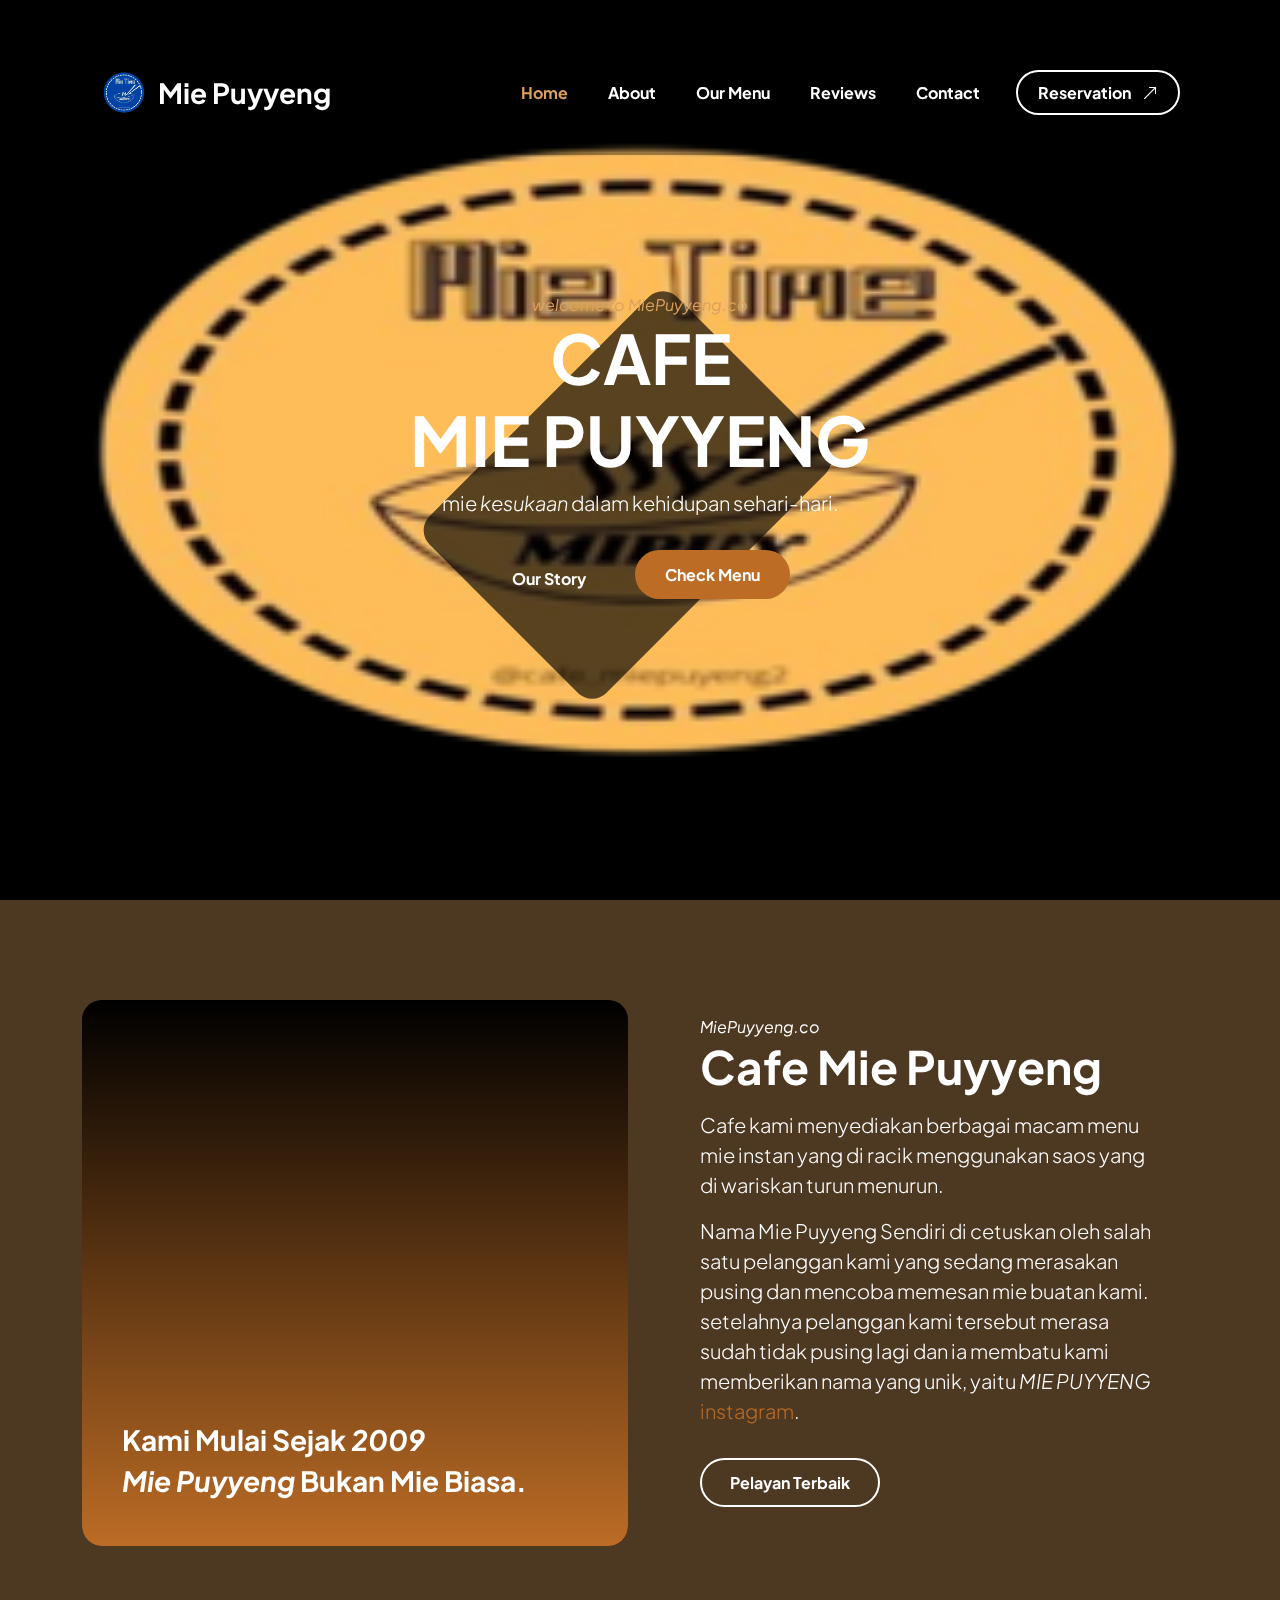
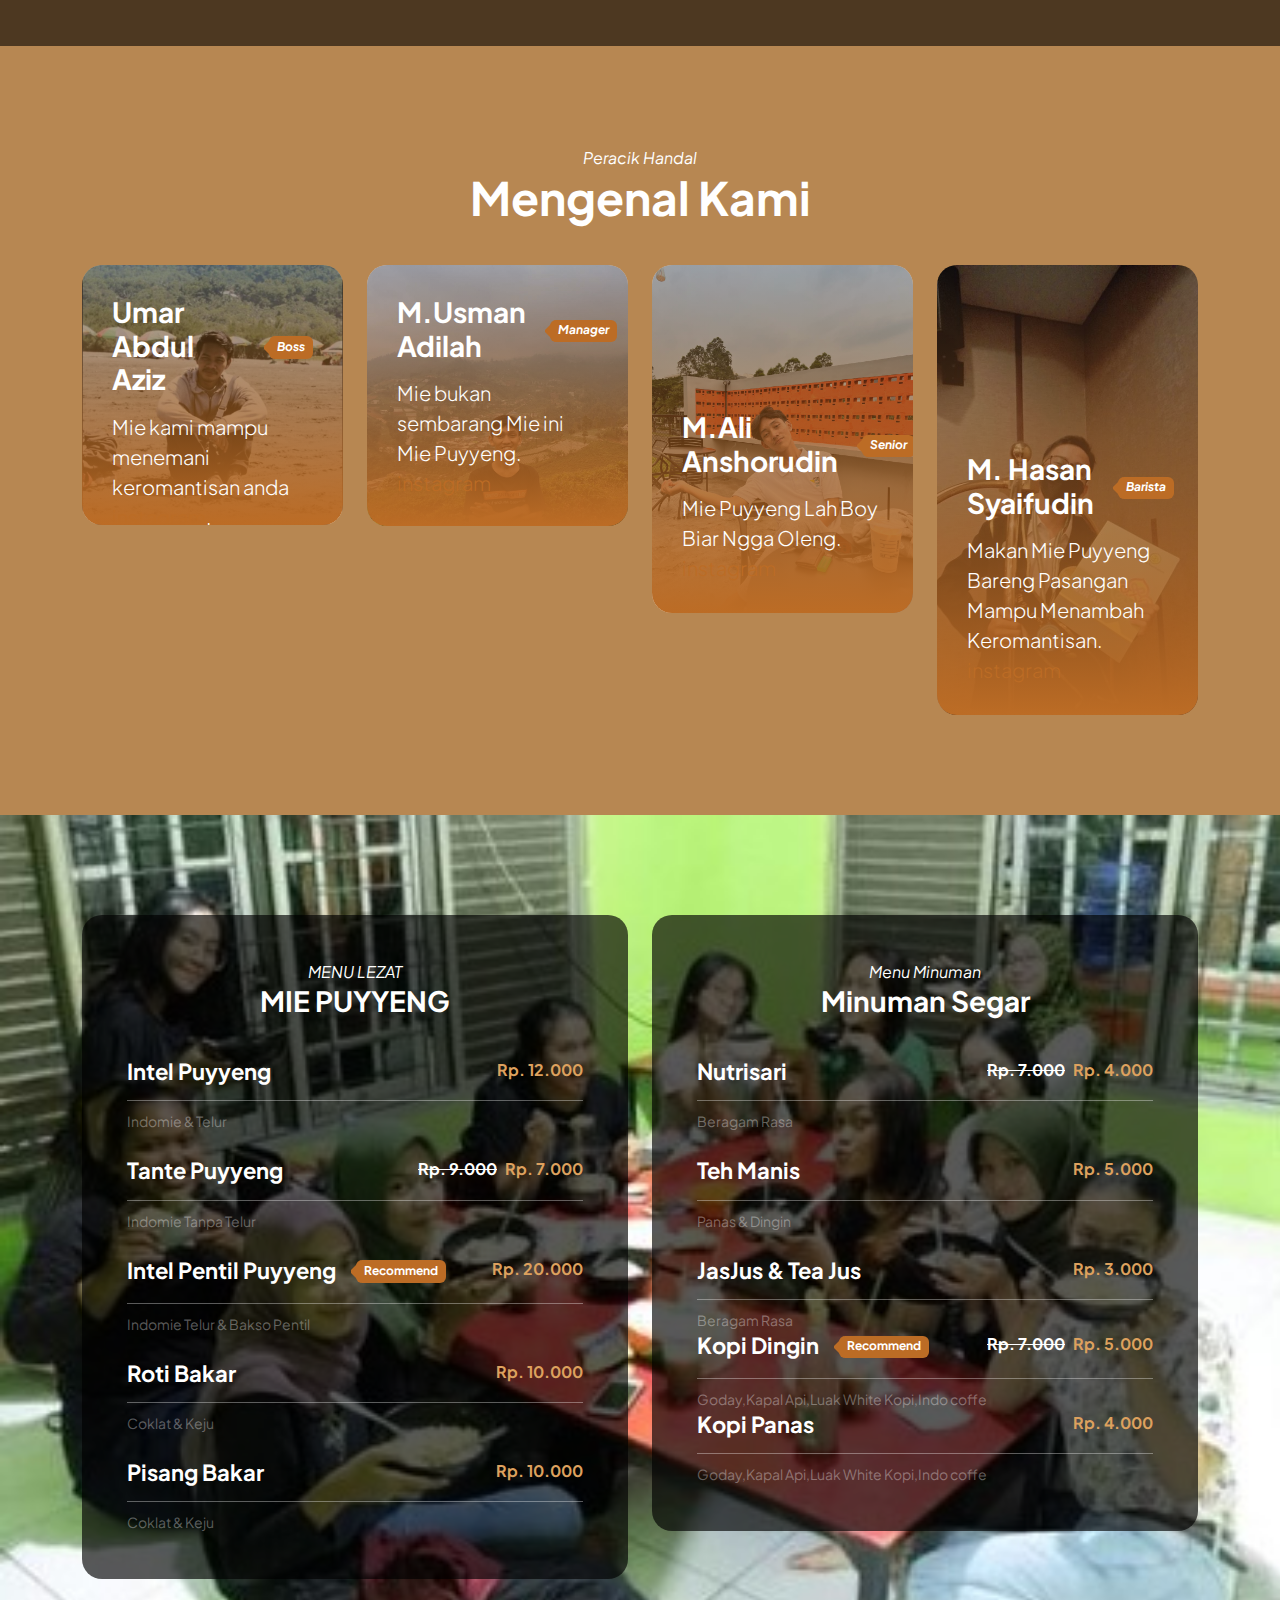
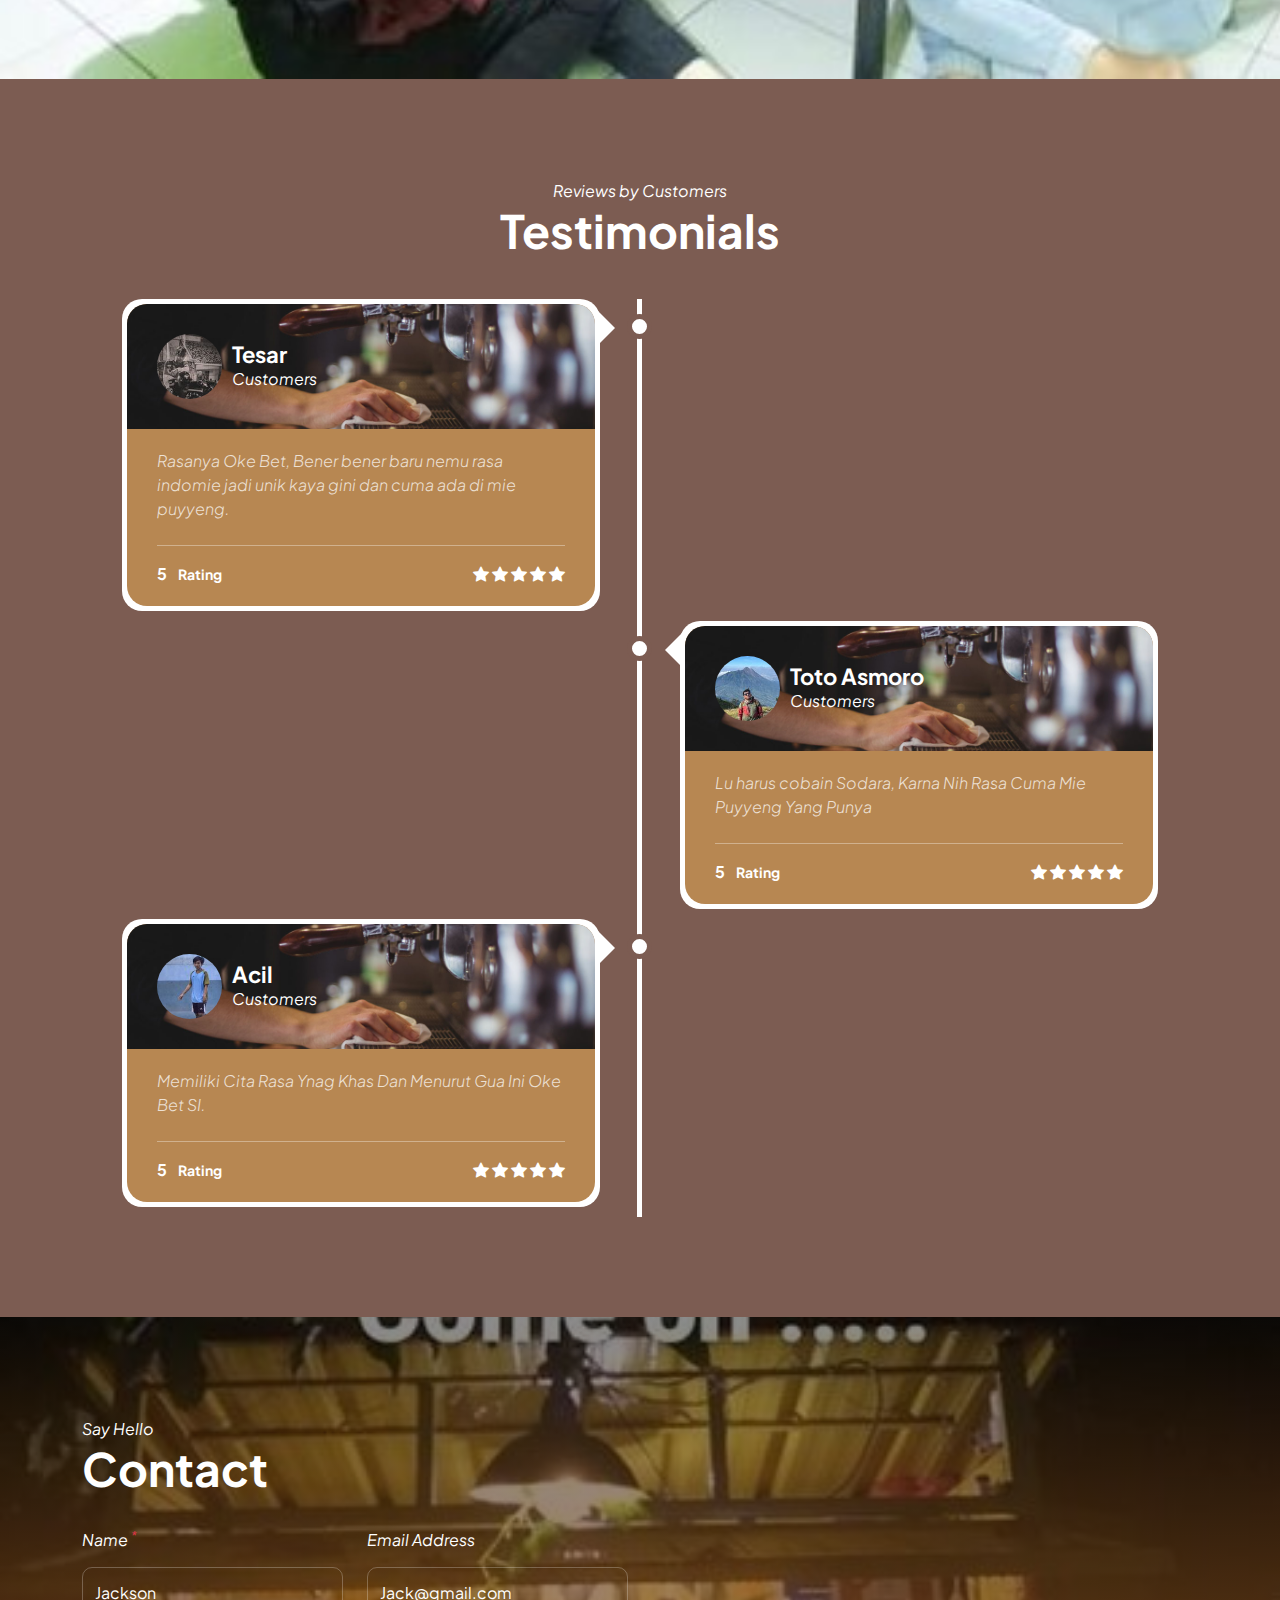
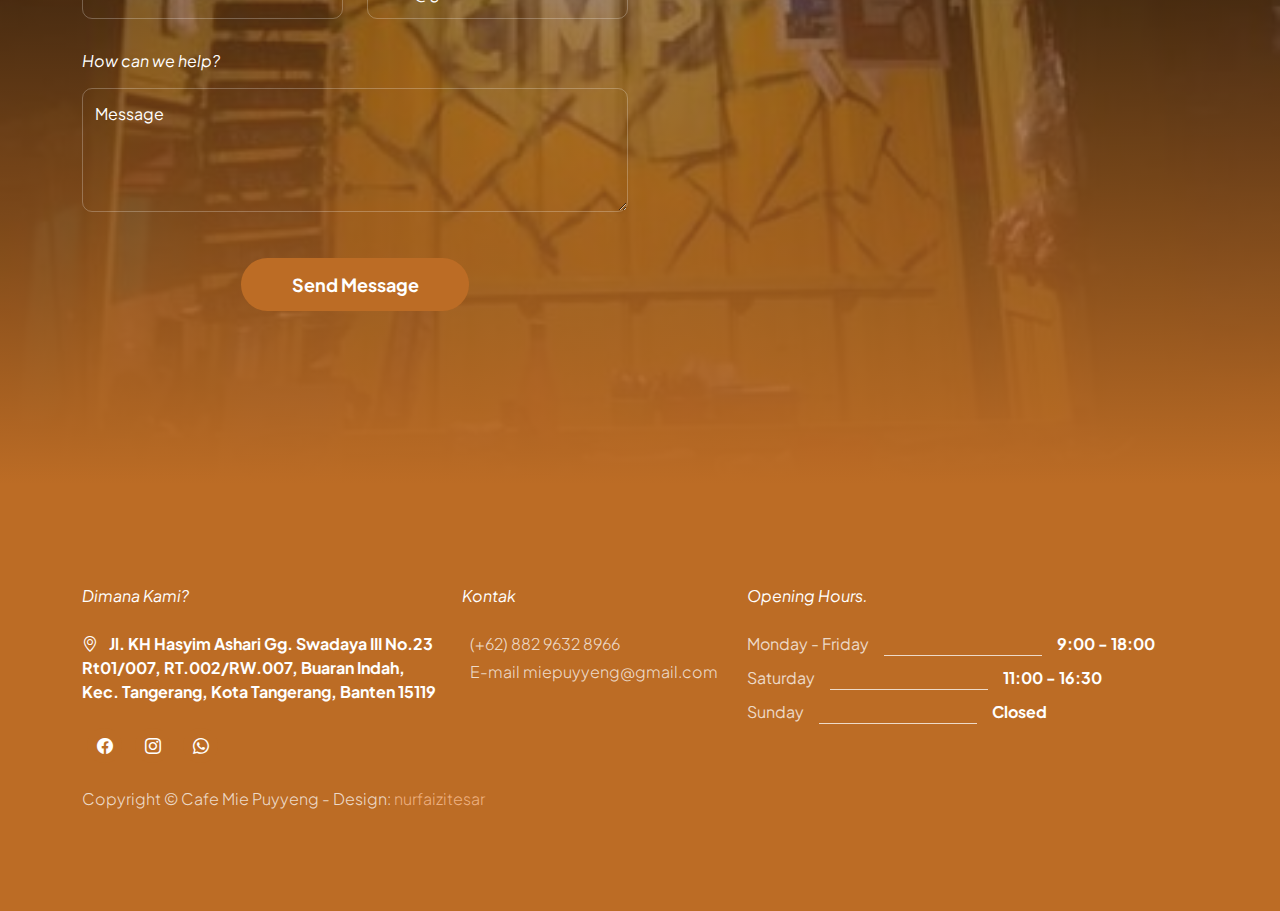
<file: index.html>
<!doctype html>
<html lang="en">
    <head>
        <meta charset="utf-8">
        <meta name="viewport" content="width=device-width, initial-scale=1">

        <meta name="description" content="">
        <meta name="author" content="">

        <title>Cafe Mie Puyyeng</title>

        <!-- CSS FILES -->                
        <link rel="preconnect" href="https://fonts.googleapis.com">
        
        <link rel="preconnect" href="https://fonts.gstatic.com" crossorigin>

        <link href="https://fonts.googleapis.com/css2?family=Plus+Jakarta+Sans:ital,wght@0,200;0,400;0,600;0,700;1,200;1,700&display=swap" rel="stylesheet">
            
        <link href="css/bootstrap.min.css" rel="stylesheet">

        <link href="css/bootstrap-icons.css" rel="stylesheet">

        <link href="css/vegas.min.css" rel="stylesheet">

        <link href="css/tooplate-barista.css" rel="stylesheet">
        
<!--

Tooplate 2137 Barista Cafe

https://www.tooplate.com/view/2137-barista-cafe

Bootstrap 5 HTML CSS Template

-->
    </head>
    
    <body>
                
            <main>
                <nav class="navbar navbar-expand-lg">                
                    <div class="container">
                        <a class="navbar-brand d-flex align-items-center" href="index.html">
                            <img src="images/team/logo.png" class="navbar-brand-image img-fluid" alt="Cafe Mie Puyyeng">
                            Mie Puyyeng
                        </a>
        
                        <button class="navbar-toggler" type="button" data-bs-toggle="collapse" data-bs-target="#navbarNav" aria-controls="navbarNav" aria-expanded="false" aria-label="Toggle navigation">
                            <span class="navbar-toggler-icon"></span>
                        </button>
        
                        <div class="collapse navbar-collapse" id="navbarNav">
                            <ul class="navbar-nav ms-lg-auto">
                                <li class="nav-item">
                                    <a class="nav-link click-scroll" href="#section_1">Home</a>
                                </li>
        
                                <li class="nav-item">
                                    <a class="nav-link click-scroll" href="#section_2">About</a>
                                </li>

                                <li class="nav-item">
                                    <a class="nav-link click-scroll" href="#section_3">Our Menu</a>
                                </li>

                                <li class="nav-item">
                                    <a class="nav-link click-scroll" href="#section_4">Reviews</a>
                                </li>

                                <li class="nav-item">
                                    <a class="nav-link click-scroll" href="#section_5">Contact</a>
                                </li>
                            </ul>

                            <div class="ms-lg-3">
                                <a class="btn custom-btn custom-border-btn" href="reservation.html">
                                    Reservation
                                    <i class="bi-arrow-up-right ms-2"></i>
                                </a>
                            </div>
                        </div>
                    </div>
                </nav>


                <section class="hero-section d-flex justify-content-center align-items-center" id="section_1">

                    <div class="container">
                        <div class="row align-items-center">

                            <div class="col-lg-6 col-12 mx-auto">
                                <em class="small-text">welcome to MiePuyyeng.co</em>
                                
                                <h1>CAFE <br/>MIE PUYYENG</h1>

                                <p class="text-white mb-4 pb-lg-2">
                                    mie <em>kesukaan</em> dalam kehidupan sehari-hari.
                                </p>

                                <a class="btn custom-btn custom-border-btn smoothscroll me-3" href="#section_2">
                                    Our Story
                                </a>

                                <a class="btn custom-btn smoothscroll me-2 mb-2" href="#section_3"><strong>Check Menu</strong></a>
                            </div>

                        </div>
                    </div>

                    <div class="hero-slides"></div>
                </section>


                <section class="about-section section-padding" id="section_2">
                    <div class="section-overlay"></div>
                    <div class="container">
                        <div class="row align-items-center">

                            <div class="col-lg-6 col-12">
                                <div class="ratio ratio-1x1">
                                    <video autoplay="" loop="" muted="" class="custom-video" poster="">
                                        <source src="videos/mie puyyeng.mp4" type="video/mp4">

                                        Your browser does not support the video tag.
                                    </video>

                                    <div class="about-video-info d-flex flex-column">
                                        <h4 class="mt-auto">Kami Mulai Sejak <em>2009</em></h4>

                                        <h4><em>Mie Puyyeng</em> Bukan Mie Biasa.</h4>
                                    </div>
                                </div>
                            </div>

                            <div class="col-lg-5 col-12 mt-4 mt-lg-0 mx-auto">
                                <em class="text-white">MiePuyyeng.co</em>

                                <h2 class="text-white mb-3">Cafe Mie Puyyeng</h2>

                                <p class="text-white">Cafe kami menyediakan berbagai macam menu mie instan yang di racik menggunakan saos yang di wariskan turun menurun.</p>

                                <p class="text-white">Nama Mie Puyyeng Sendiri di cetuskan oleh salah satu pelanggan kami yang sedang merasakan pusing dan mencoba memesan mie buatan kami. setelahnya pelanggan kami tersebut merasa sudah tidak pusing lagi dan ia membatu kami memberikan nama yang unik, yaitu <em>MIE PUYYENG</em><a rel="nofollow" href="https://www.instagram.com/cafe_miepuyeng2/" target="_blank">instagram</a>.</p>

                                <a href="#barista-team" class="smoothscroll btn custom-btn custom-border-btn mt-3 mb-4">Pelayan Terbaik</a>
                            </div>

                        </div>
                    </div>
                </section>


                <section class="barista-section section-padding section-bg" id="barista-team">
                    <div class="container">
                        <div class="row justify-content-center">

                            <div class="col-lg-12 col-12 text-center mb-4 pb-lg-2">
                                <em class="text-white">Peracik Handal</em>

                                <h2 class="text-white">Mengenal Kami</h2>
                            </div>

                            <div class="col-lg-3 col-md-6 col-12 mb-4">
                                <div class="team-block-wrap">
                                    <div class="team-block-info d-flex flex-column">
                                        <div class="d-flex mt-auto mb-3">
                                            <h4 class="text-white mb-0">Umar Abdul Aziz</h4>

                                            <p class="badge ms-4"><em>Boss</em></p>
                                        </div>

                                        <p class="text-white mb-0">Mie kami mampu menemani keromantisan anda<a rel="nofollow" href="https://www.instagram.com/umar_abziz/" target="_blank">instagram</a>.</p>
                                    </div>

                                    <div class="team-block-image-wrap">
                                        <img src="images/team/umar.png" class="team-block-image img-fluid" alt="">
                                    </div>
                                </div>
                            </div>

                            <div class="col-lg-3 col-md-6 col-12 mb-4">
                                <div class="team-block-wrap">
                                    <div class="team-block-info d-flex flex-column">
                                        <div class="d-flex mt-auto mb-3">
                                            <h4 class="text-white mb-0">M.Usman Adilah</h4>

                                            <p class="badge ms-4"><em>Manager</em></p>
                                        </div>

                                        <p class="text-white mb-0">Mie bukan sembarang Mie ini Mie Puyyeng.<a rel="nofollow" href="https://www.instagram.com/m.usmanadilah/" target="_blank">instagram</a></p>
                                    </div>

                                    <div class="team-block-image-wrap">
                                        <img src="images/team/usman.jpg" class="team-block-image img-fluid" alt="">
                                    </div>
                                </div>
                            </div>

                            <div class="col-lg-3 col-md-6 col-12 mb-4">
                                <div class="team-block-wrap">
                                    <div class="team-block-info d-flex flex-column">
                                        <div class="d-flex mt-auto mb-3">
                                            <h4 class="text-white mb-0">M.Ali Anshorudin</h4>

                                            <p class="badge ms-4"><em>Senior</em></p>
                                        </div>

                                        <p class="text-white mb-0">Mie Puyyeng Lah Boy Biar Ngga Oleng. <a rel="nofollow" href="https://www.instagram.com/_alians14/" target="_blank">instagram</a> </p>
                                    </div>

                                    <div class="team-block-image-wrap">
                                        <img src="images/team/ali.jpg" class="team-block-image img-fluid" alt="">
                                    </div>
                                </div>
                            </div>

                            <div class="col-lg-3 col-md-6 col-12">
                                <div class="team-block-wrap">
                                    <div class="team-block-info d-flex flex-column">
                                        <div class="d-flex mt-auto mb-3">
                                            <h4 class="text-white mb-0">M. Hasan Syaifudin</h4>

                                            <p class="badge ms-4"><em>Barista</em></p>
                                        </div>

                                        <p class="text-white mb-0">Makan Mie Puyyeng Bareng Pasangan Mampu Menambah Keromantisan. <a rel="nofollow" href="https://www.instagram.com/mhasansyaifudin/" target="_blank">instagram</a> </p>
                                    </div>

                                    <div class="team-block-image-wrap">
                                        <img src="images/team/hasan.jpeg" class="team-block-image img-fluid" alt="">
                                    </div>
                                </div>
                            </div>

                        </div>
                    </div>
                </section>


                <section class="menu-section section-padding" id="section_3">
                    <div class="container">
                        <div class="row">

                            <div class="col-lg-6 col-12 mb-4 mb-lg-0">
                                <div class="menu-block-wrap">
                                    <div class="text-center mb-4 pb-lg-2">
                                        <em class="text-white">MENU LEZAT</em>
                                        <h4 class="text-white">MIE PUYYENG</h4>
                                    </div>

                                    <div class="menu-block">
                                        <div class="d-flex">
                                            <h6>Intel Puyyeng</h6>
                                        
                                            <span class="underline"></span>

                                            <strong class="ms-auto">Rp. 12.000</strong>
                                        </div>

                                        <div class="border-top mt-2 pt-2">
                                            <small>Indomie & Telur</small>
                                        </div>
                                    </div>

                                    <div class="menu-block my-4">
                                        <div class="d-flex">
                                            <h6>
                                                Tante Puyyeng
                                            </h6>
                                        
                                            <span class="underline"></span>

                                            <strong class="text-white ms-auto"><del>Rp. 9.000</del></strong>

                                            <strong class="ms-2">Rp. 7.000</strong>
                                        </div>

                                        <div class="border-top mt-2 pt-2">
                                            <small>Indomie Tanpa Telur</small>
                                        </div>
                                    </div>

                                    <div class="menu-block">
                                        <div class="d-flex">
                                            <h6>Intel Pentil Puyyeng
                                                <span class="badge ms-3">Recommend</span>
                                            </h6>
                                        
                                            <span class="underline"></span>

                                            <strong class="ms-auto">Rp. 20.000</strong>
                                        </div>

                                        <div class="border-top mt-2 pt-2">
                                            <small>Indomie Telur & Bakso Pentil</small>
                                        </div>
                                    </div>

                                    <div class="menu-block my-4">
                                        <div class="d-flex">
                                            <h6>Roti Bakar</h6>
                                        
                                            <span class="underline"></span>

                                            <strong class="ms-auto">Rp. 10.000</strong>
                                        </div>

                                        <div class="border-top mt-2 pt-2">
                                            <small>Coklat & Keju</small>
                                        </div>
                                    </div>

                                    <div class="menu-block">
                                        <div class="d-flex">
                                            <h6>Pisang Bakar</h6>
                                        
                                            <span class="underline"></span>

                                            <strong class="ms-auto">Rp. 10.000</strong>
                                        </div>

                                        <div class="border-top mt-2 pt-2">
                                            <small>Coklat & Keju</small>
                                        </div>
                                    </div>
                                </div>
                            </div>

                            <div class="col-lg-6 col-12">
                                <div class="menu-block-wrap">
                                    <div class="text-center mb-4 pb-lg-2">
                                        <em class="text-white">Menu Minuman</em>
                                        <h4 class="text-white">Minuman Segar</h4>
                                    </div>

                                    <div class="menu-block">
                                        <div class="d-flex">
                                            <h6>Nutrisari</h6>
                                        
                                            <span class="underline"></span>

                                            <strong class="text-white ms-auto"><del>Rp. 7.000</del></strong>

                                            <strong class="ms-2">Rp. 4.000</strong>
                                        </div>

                                        <div class="border-top mt-2 pt-2">
                                            <small>Beragam Rasa</small>
                                        </div>
                                    </div>

                                    <div class="menu-block my-4">
                                        <div class="d-flex">
                                            <h6>
                                                Teh Manis
                                            </h6>
                                        
                                            <span class="underline"></span>

                                            <strong class="ms-auto">Rp. 5.000</strong>
                                        </div>

                                        <div class="border-top mt-2 pt-2">
                                            <small>Panas & Dingin</small>
                                        </div>
                                    </div>

                                    <div class="menu-block">
                                        <div class="d-flex">
                                            <h6>JasJus & Tea Jus</h6>
                                        
                                            <span class="underline"></span>

                                            <strong class="ms-auto">Rp. 3.000</strong>
                                        </div>

                                        <div class="border-top mt-2 pt-2">
                                            <small>Beragam Rasa</small>
                                        </div>
                                    </div>

                                    <div class="menu-block">
                                        <div class="d-flex">
                                            <h6>Kopi Dingin
                                                <span class="badge ms-3">Recommend</span>
                                            </h6>
                                        
                                            <span class="underline"></span>

                                            <strong class="text-white ms-auto"><del>Rp. 7.000</del></strong>

                                            <strong class="ms-2">Rp. 5.000</strong>
                                        </div>

                                        <div class="border-top mt-2 pt-2">
                                            <small>Goday,Kapal Api,Luak White Kopi,Indo coffe</small>
                                        </div>
                                    </div>

                                    
                                    
                                    
                                    <div class="menu-block">
                                        <div class="d-flex">
                                            <h6>
                                                Kopi Panas
                                            </h6>
                                        
                                            <span class="underline"></span>

                                            <strong class="ms-auto">Rp. 4.000</strong>
                                        </div>

                                        <div class="border-top mt-2 pt-2">
                                            <small>Goday,Kapal Api,Luak White Kopi,Indo coffe</small>
                                        </div>
                                    </div>
                                </div>
                            </div>

                        </div>
                    </div>
                </section>


                <section class="reviews-section section-padding section-bg" id="section_4">
                    <div class="container">
                        <div class="row justify-content-center">

                            <div class="col-lg-12 col-12 text-center mb-4 pb-lg-2">
                                <em class="text-white">Reviews by Customers</em>

                                <h2 class="text-white">Testimonials</h2>
                            </div>

                            <div class="timeline">
                                <div class="timeline-container timeline-container-left">
                                    <div class="timeline-content">
                                        <div class="reviews-block">
                                            <div class="reviews-block-image-wrap d-flex align-items-center">
                                                <img src="images/reviews/tesar.jpg" class="reviews-block-image img-fluid" alt="">

                                                <div class="">
                                                    <h6 class="text-white mb-0">Tesar</h6>
                                                    <em class="text-white"> Customers</em>
                                                </div>
                                            </div>

                                            <div class="reviews-block-info">
                                                <p>Rasanya Oke Bet, Bener bener baru nemu rasa indomie jadi unik kaya gini dan cuma ada di mie puyyeng.</p>

                                                <div class="d-flex border-top pt-3 mt-4">
                                                    <strong class="text-white">5 <small class="ms-2">Rating</small></strong>

                                                    <div class="reviews-group ms-auto">
                                                        <i class="bi-star-fill"></i>
                                                        <i class="bi-star-fill"></i>
                                                        <i class="bi-star-fill"></i>
                                                        <i class="bi-star-fill"></i>
                                                        <i class="bi-star-fill"></i>
                                                    </div>
                                                </div>
                                            </div>
                                        </div>
                                    </div>
                                </div>

                                <div class="timeline-container timeline-container-right">
                                    <div class="timeline-content">
                                        <div class="reviews-block">
                                            <div class="reviews-block-image-wrap d-flex align-items-center">
                                                <img src="images/reviews/songsong (1).jpeg" class="reviews-block-image img-fluid" alt="">

                                                <div class="">
                                                    <h6 class="text-white mb-0">Toto Asmoro</h6>
                                                    <em class="text-white"> Customers</em>
                                                </div>
                                            </div>

                                            <div class="reviews-block-info">
                                                <p>Lu harus cobain Sodara, Karna Nih Rasa Cuma Mie Puyyeng Yang Punya</p>

                                                <div class="d-flex border-top pt-3 mt-4">
                                                    <strong class="text-white">5 <small class="ms-2">Rating</small></strong>

                                                    <div class="reviews-group ms-auto">
                                                        <i class="bi-star-fill"></i>
                                                        <i class="bi-star-fill"></i>
                                                        <i class="bi-star-fill"></i>
                                                        <i class="bi-star-fill"></i>
                                                        <i class="bi-star-fill"></i>
                                                    </div>
                                                </div>
                                            </div>
                                        </div>
                                    </div>
                                </div>

                                <div class="timeline-container timeline-container-left">
                                    <div class="timeline-content">
                                        <div class="reviews-block">
                                            <div class="reviews-block-image-wrap d-flex align-items-center">
                                                <img src="images/reviews/acil.jpeg" class="reviews-block-image img-fluid" alt="">

                                                <div class="">
                                                    <h6 class="text-white mb-0">Acil</h6>
                                                    <em class="text-white"> Customers </em>
                                                </div>
                                            </div>

                                            <div class="reviews-block-info">
                                                <p>Memiliki Cita Rasa Ynag Khas Dan Menurut Gua Ini Oke Bet SI.</p>

                                                <div class="d-flex border-top pt-3 mt-4">
                                                    <strong class="text-white">5 <small class="ms-2">Rating</small></strong>

                                                    <div class="reviews-group ms-auto">
                                                        <i class="bi-star-fill"></i>
                                                        <i class="bi-star-fill"></i>
                                                        <i class="bi-star-fill"></i>
                                                        <i class="bi-star-fill"></i>
                                                        <i class="bi-star-fill"></i>
                                                    </div>
                                                </div>
                                            </div>
                                        </div>
                                    </div>
                                </div>
                            </div>

                        </div>
                    </div>
                </section>


                <section class="contact-section section-padding" id="section_5">
                    <div class="container">
                        <div class="row">   

                            <div class="col-lg-12 col-12">
                                <em class="text-white">Say Hello</em>
                                <h2 class="text-white mb-4 pb-lg-2">Contact</h2>
                            </div>

                            <div class="col-lg-6 col-12">
                                <form action="#" method="post" class="custom-form contact-form" role="form">

                                <div class="row">
                                    
                                    <div class="col-lg-6 col-12">
                                        <label for="name" class="form-label">Name <sup class="text-danger">*</sup></label>

                                        <input type="text" name="name" id="name" class="form-control" placeholder="Jackson" required="">
                                    </div>

                                    <div class="col-lg-6 col-12">
                                        <label for="email" class="form-label">Email Address</label>

                                        <input type="email" name="email" id="email" pattern="[^ @]*@[^ @]*" class="form-control" placeholder="Jack@gmail.com" required="">
                                    </div>

                                    <div class="col-12">
                                        <label for="message" class="form-label">How can we help?</label>

                                        <textarea name="message" rows="4" class="form-control" id="message" placeholder="Message" required=""></textarea>
                                        
                                    </div>
                                </div>

                                <div class="col-lg-5 col-12 mx-auto mt-3">
                                    <button type="submit" class="form-control">Send Message</button>
                                </div>
                            </form>
                            </div>

                            <div class="col-lg-6 col-12 mx-auto mt-5 mt-lg-0 ps-lg-5">
                                <iframe src="https://www.google.com/maps/embed?pb=!1m18!1m12!1m3!1d3966.605383199423!2d106.64540977504568!3d-6.183536160587462!2m3!1f0!2f0!3f0!3m2!1i1024!2i768!4f13.1!3m3!1m2!1s0x2e69f917800ba121%3A0xc76bc06bce934336!2sMie%20Puyeng%20(CMP)!5e0!3m2!1sid!2sid!4v1732515789457!5m2!1sid!2sid" width="600" height="450" style="border:0;" allowfullscreen="" loading="lazy" referrerpolicy="no-referrer-when-downgrade"></iframe>  
                            </div>

                        </div>
                    </div>
                </section>


                <footer class="site-footer">
                    <div class="container">
                        <div class="row">

                            <div class="col-lg-4 col-12 me-auto">
                                <em class="text-white d-block mb-4">Dimana Kami?</em>

                                <strong class="text-white">
                                    <i class="bi-geo-alt me-2"></i>
                                    Jl. KH Hasyim Ashari Gg. Swadaya III No.23 Rt01/007, RT.002/RW.007, Buaran Indah, Kec. Tangerang, Kota Tangerang, Banten 15119
                                </strong>

                                <ul class="social-icon mt-4">
                                    <li class="social-icon-item">
                                        <a href="#" class="social-icon-link bi-facebook">
                                        </a>
                                    </li>
        
                                    <li class="social-icon-item">
                                        <a href="https://www.instagram.com/cafe_miepuyeng2/" target="_new" class="social-icon-link bi-instagram">
                                        </a>
                                    </li>

                                    <li class="social-icon-item">
                                        <a href=" https://wa.me/message/LTVE6LVCBU55L1 " target="_blank" class="social-icon-link bi-whatsapp">
                                        </a>
                                    </li>
                                </ul>
                            </div>

                            <div class="col-lg-3 col-12 mt-4 mb-3 mt-lg-0 mb-lg-0">
                                <em class="text-white d-block mb-4">Kontak</em>

                                <p class="d-flex mb-1">
                                    <strong class="me-2"></strong>
                                    <a href="tel: 305-240-9671" class="site-footer-link">
                                        (+62) 
                                        882 9632 8966
                                    </a>
                                </p>

                                <p class="d-flex">
                                    <strong class="me-2"></strong>

                                    <a href="mailto:info@yourgmail.com" class="site-footer-link">
                                        E-mail miepuyyeng@gmail.com
                                    </a>
                                </p>
                            </div>


                            <div class="col-lg-5 col-12">
                                <em class="text-white d-block mb-4">Opening Hours.</em>

                                <ul class="opening-hours-list">
                                    <li class="d-flex">
                                        Monday - Friday
                                        <span class="underline"></span>

                                        <strong>9:00 - 18:00</strong>
                                    </li>

                                    <li class="d-flex">
                                        Saturday
                                        <span class="underline"></span>

                                        <strong>11:00 - 16:30</strong>
                                    </li>

                                    <li class="d-flex">
                                        Sunday
                                        <span class="underline"></span>

                                        <strong>Closed</strong>
                                    </li>
                                </ul>
                            </div>

                            <div class="col-lg-8 col-12 mt-4">
                                <p class="copyright-text mb-0">Copyright © Cafe Mie Puyyeng 
                                    - Design: <a rel="sponsored" href="https://www.instagram.com/tesarnurfaizi/" target="_blank">nurfaizitesar</a></p>
                            </div>
                    </div>
                </footer>
            </main>

        <!-- JAVASCRIPT FILES -->
        <script src="js/jquery.min.js"></script>
        <script src="js/bootstrap.min.js"></script>
        <script src="js/jquery.sticky.js"></script>
        <script src="js/click-scroll.js"></script>
        <script src="js/vegas.min.js"></script>
        <script src="js/custom.js"></script>

    </body>
</html>
</file>
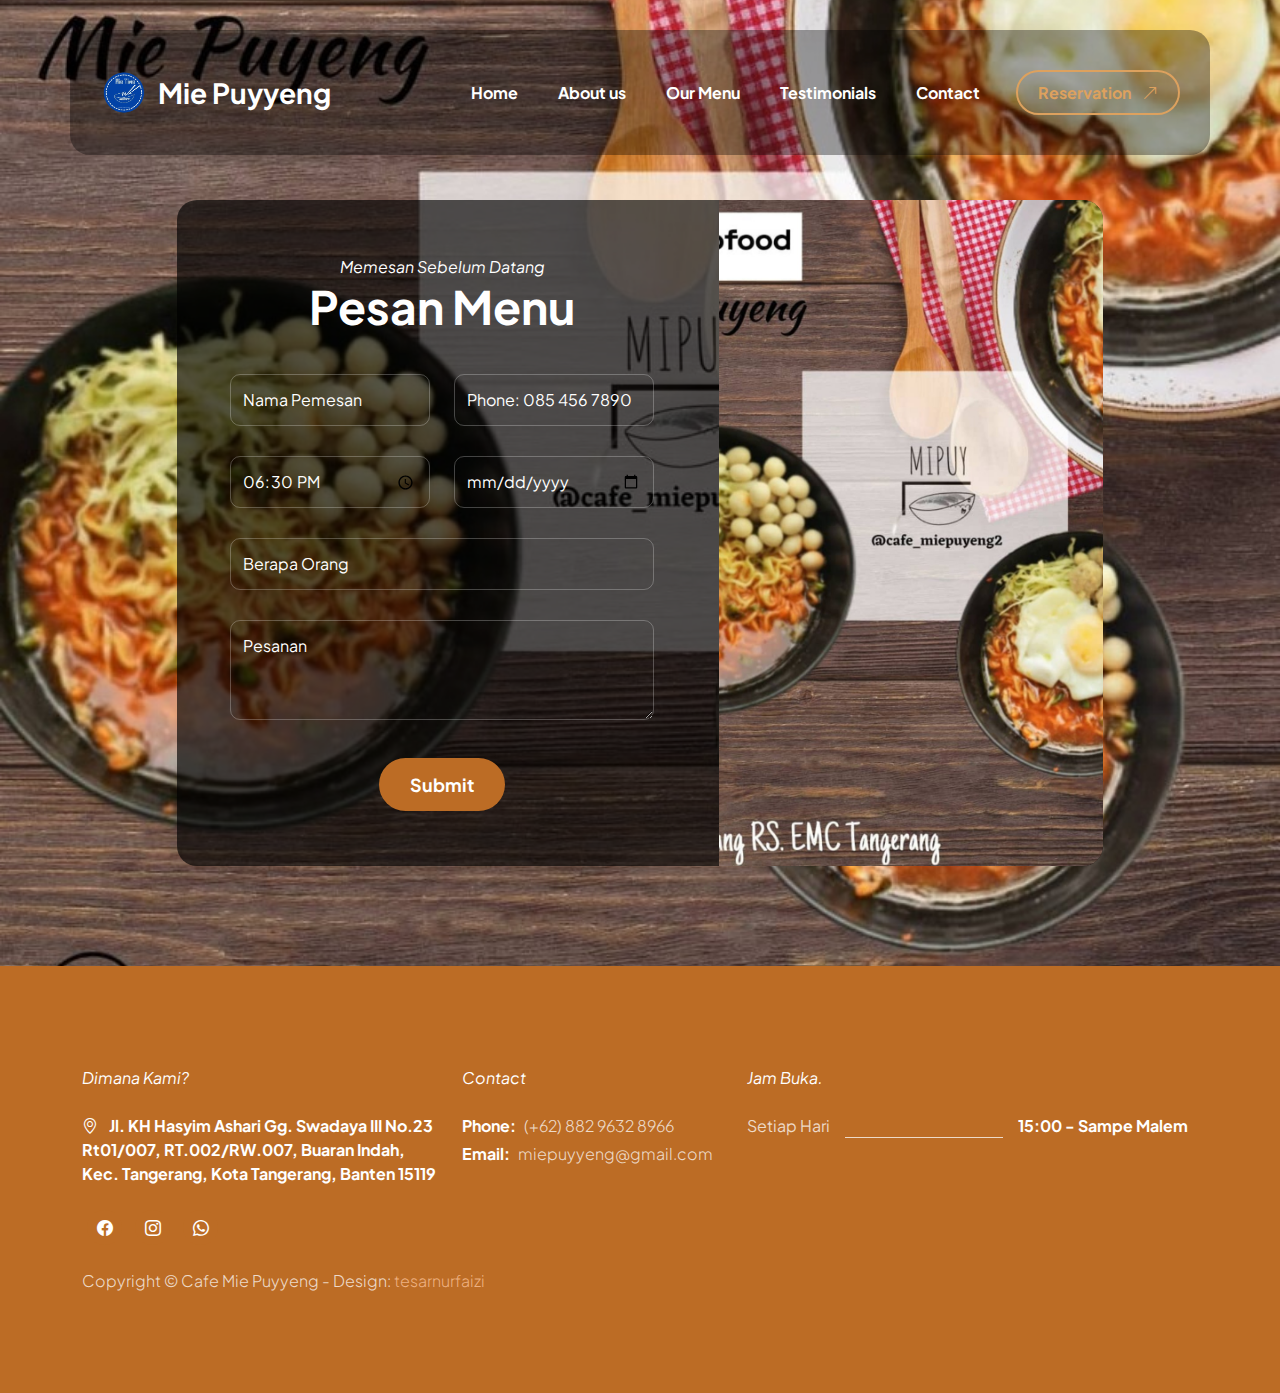
<file: reservation.html>
<!doctype html>
<html lang="en">
    <head>
        <meta charset="utf-8">
        <meta name="viewport" content="width=device-width, initial-scale=1">

        <meta name="description" content="">
        <meta name="author" content="">

        <title>Barista Cafe - HTML Reservation Form</title>

        <!-- CSS FILES -->                
        <link rel="preconnect" href="https://fonts.googleapis.com">
        
        <link rel="preconnect" href="https://fonts.gstatic.com" crossorigin>

        <link href="https://fonts.googleapis.com/css2?family=Plus+Jakarta+Sans:ital,wght@0,200;0,400;0,600;0,700;1,200;1,700&display=swap" rel="stylesheet">
            
        <link href="css/bootstrap.min.css" rel="stylesheet">

        <link href="css/bootstrap-icons.css" rel="stylesheet">

        <link href="css/vegas.min.css" rel="stylesheet">

        <link href="css/tooplate-barista.css" rel="stylesheet">
<!--

Tooplate 2137 Barista

https://www.tooplate.com/view/2137-barista-cafe

Bootstrap 5 HTML CSS Template

-->
    </head>
    
    <body class="reservation-page">
                
            <main>
                <nav class="navbar navbar-expand-lg">                
                    <div class="container">
                        <a class="navbar-brand d-flex align-items-center" href="index.html">
                            <img src="images/team/logo.png" class="navbar-brand-image" alt="">
                            Mie Puyyeng
                        </a>
        
                        <button class="navbar-toggler" type="button" data-bs-toggle="collapse" data-bs-target="#navbarNav" aria-controls="navbarNav" aria-expanded="false" aria-label="Toggle navigation">
                            <span class="navbar-toggler-icon"></span>
                        </button>
        
                        <div class="collapse navbar-collapse" id="navbarNav">
                            <ul class="navbar-nav ms-lg-auto">
                                <li class="nav-item">
                                    <a class="nav-link" href="index.html#section_1">Home</a>
                                </li>
        
                                <li class="nav-item">
                                    <a class="nav-link" href="index.html#section_2">About us</a>
                                </li>

                                <li class="nav-item">
                                    <a class="nav-link" href="index.html#section_3">Our Menu</a>
                                </li>

                                <li class="nav-item">
                                    <a class="nav-link" href="index.html#section_4">Testimonials</a>
                                </li>

                                <li class="nav-item">
                                    <a class="nav-link" href="index.html#section_5">Contact</a>
                                </li>
                            </ul>

                            <div class="ms-lg-3">
                                <a class="btn custom-btn custom-border-btn" href="reservation.html">
                                    Reservation
                                    <i class="bi-arrow-up-right ms-2"></i>
                                </a>
                            </div>
                        </div>
                    </div>
                </nav>
                

                <section class="booking-section section-padding">
                <div class="container">
                    <div class="row">

                        <div class="col-lg-10 col-12 mx-auto">
                            <div class="booking-form-wrap">
                                <div class="row">
                                    <div class="col-lg-7 col-12 p-0">
                                        <form class="custom-form booking-form" action="#" method="post" role="form">
                                            <div class="text-center mb-4 pb-lg-2">
                                                <em class="text-white">Memesan Sebelum Datang</em>

                                                <h2 class="text-white">Pesan Menu</h2>
                                            </div>

                                            <div class="booking-form-body">
                                                <div class="row">
                                                    <div class="col-lg-6 col-12">
                                                        <input type="text" name="booking-form-name" id="booking-form-name" class="form-control" placeholder="Nama Pemesan" required>
                                                    </div>

                                                    <div class="col-lg-6 col-12">
                                                        <input type="tel" class="form-control" name="booking-form-phone" placeholder="Phone: 085 456 7890" pattern="[0-9]{3}-[0-9]{3}-[0-9]{4}" required="">
                                                    </div>

                                                    <div class="col-lg-6 col-12">
                                                        <input class="form-control" type="time" name="booking-form-time" value="18:30">
                                                    </div>

                                                    <div class="col-lg-6 col-12">
                                                        <input type="date" name="booking-form-date" id="booking-form-date" class="form-control" placeholder="Date" required="">
                                                    </div>

                                                    <div class="col-lg-12 col-12">
                                                        <input type="number" name="booking-form-number" id="booking-form-number" class="form-control" placeholder="Berapa Orang" required="">

                                                        <textarea name="booking-form-message" rows="3" class="form-control" id="booking-form-message" placeholder="Pesanan"></textarea>
                                                    </div>

                                                    <div class="col-lg-4 col-md-10 col-8 mx-auto mt-2">
                                                        <button type="submit" class="form-control">Submit</button>
                                                    </div>
                                                </div>
                                            </div>
                                        </form>
                                    </div>

                                    <div class="col-lg-5 col-12 p-0">
                                        <div class="booking-form-image-wrap">
                                            
                                            <img src="images/mantap.jpg" class="booking-form-image img-fluid" alt="">
                                        </div>

                                    </div>
                                </div>
                            </div>

                        </div>
                    </div>
                </section>


                <footer class="site-footer">
                    <div class="container">
                        <div class="row">

                            <div class="col-lg-4 col-12 me-auto">
                                <em class="text-white d-block mb-4">Dimana Kami?</em>

                                <strong class="text-white">
                                    <i class="bi-geo-alt me-2"></i>
                                   Jl. KH Hasyim Ashari Gg. Swadaya III No.23 Rt01/007, RT.002/RW.007, Buaran Indah, Kec. Tangerang, Kota Tangerang, Banten 15119
                                </strong>

                                <ul class="social-icon mt-4">
                                    <li class="social-icon-item">
                                        <a href="#" class="social-icon-link bi-facebook">
                                        </a>
                                    </li>
        
                                    <li class="social-icon-item">
                                        <a href="https://www.instagram.com/cafe_miepuyeng2/" target="_new" class="social-icon-link bi-instagram" >
                                        </a>
                                    </li>

                                    <li class="social-icon-item">
                                        <a href=" https://wa.me/message/LTVE6LVCBU55L1  " target="_blank" class="social-icon-link bi-whatsapp">
                                        </a>
                                    </li>
                                </ul>
                            </div>

                            <div class="col-lg-3 col-12 mt-4 mb-3 mt-lg-0 mb-lg-0">
                                <em class="text-white d-block mb-4">Contact</em>

                                <p class="d-flex mb-1">
                                    <strong class="me-2">Phone:</strong>
                                    <a href="tel: 305-240-9671" class="site-footer-link">
                                        (+62) 
                                        882 9632 8966
                                    </a>
                                </p>

                                <p class="d-flex">
                                    <strong class="me-2">Email:</strong>

                                    <a href="mailto:info@yourgmail.com" class="site-footer-link">
                                        miepuyyeng@gmail.com
                                    </a>
                                </p>
                            </div>


                            <div class="col-lg-5 col-12">
                                <em class="text-white d-block mb-4">Jam Buka.</em>

                                <ul class="opening-hours-list">
                                    <li class="d-flex">
                                        Setiap Hari
                                        <span class="underline"></span>

                                        <strong>15:00 - Sampe Malem</strong>
                                    </li>
                                </ul>
                            </div>

                            <div class="col-lg-8 col-12 mt-4">
                                <p class="copyright-text mb-0">Copyright © Cafe Mie Puyyeng
                                    - Design: <a rel="sponsored" href="https://www.instagram.com/tesarnurfaizi/#" target="_blank">tesarnurfaizi</a></p>
                            </div>

                    </div>
                </footer>
            </main>


        <!-- JAVASCRIPT FILES -->
        <script src="js/jquery.min.js"></script>
        <script src="js/bootstrap.min.js"></script>
        <script src="js/jquery.sticky.js"></script>
        <script src="js/vegas.min.js"></script>
        <script src="js/custom.js"></script>

    </body>
</html>
</file>
<file: css/tooplate-barista.css>
/*

Tooplate 2137 Barista

https://www.tooplate.com/view/2137-barista-cafe

*/

/*---------------------------------------
  CUSTOM PROPERTIES ( VARIABLES )             
-----------------------------------------*/
:root {
  --white-color:                  #ffffff;
  --primary-color:                #BC6C25;
  --secondary-color:              #DDA15E;
  --section-bg-color:             #b78752;
  --custom-btn-bg-color:          #BC6C25;
  --custom-btn-bg-hover-color:    #DDA15E;
  --dark-color:                   #000000;
  --p-color:                      #717275;
  --border-color:                 #7fffd4;
  --link-hover-color:             #E76F51;

  --body-font-family:             'Plus Jakarta Sans', sans-serif;

  --h1-font-size:                 68px;
  --h2-font-size:                 46px;
  --h3-font-size:                 32px;
  --h4-font-size:                 28px;
  --h5-font-size:                 24px;
  --h6-font-size:                 22px;
  --p-font-size:                  20px;
  --btn-font-size:                16px;
  --form-btn-font-size:           18px;
  --menu-font-size:               16px;

  --border-radius-large:          100px;
  --border-radius-medium:         20px;
  --border-radius-small:          10px;

  --font-weight-thin:             200;
  --font-weight-light:            300;
  --font-weight-normal:           400;
  --font-weight-bold:             700;
}

body {
  background-color: var(--white-color);
  font-family: var(--body-font-family); 
}


/*---------------------------------------
  TYPOGRAPHY               
-----------------------------------------*/

h2,
h3,
h4,
h5,
h6 {
  color: var(--dark-color);
}

h1,
h2,
h3,
h4,
h5,
h6 {
  font-weight: var(--font-weight-bold);
}

h1 {
  font-size: var(--h1-font-size);
}

h2 {
  font-size: var(--h2-font-size);
}

h3 {
  font-size: var(--h3-font-size);
}

h4 {
  font-size: var(--h4-font-size);
}

h5 {
  font-size: var(--h5-font-size);
}

h6 {
  font-size: var(--h6-font-size);
}

p {
  color: var(--p-color);
  font-size: var(--p-font-size);
  font-weight: var(--font-weight-light);
}

ul li {
  color: var(--p-color);
  font-size: var(--p-font-size);
  font-weight: var(--font-weight-light);
}

a, 
button {
  touch-action: manipulation;
  transition: all 0.3s;
}

a {
  display: inline-block;
  color: var(--primary-color);
  text-decoration: none;
}

a:hover {
  color: var(--link-hover-color);
}

b,
strong {
  font-weight: var(--font-weight-bold);
}


/*---------------------------------------
  SECTION               
-----------------------------------------*/
.section-padding {
  padding-top: 100px;
  padding-bottom: 100px;
}

.section-bg {
  background-color: var(--section-bg-color);
}

.section-overlay {
  background-color: var(--dark-color);
  position: absolute;
  z-index: 9;
  top: 0;
  left: 0;
  pointer-events: none;
  width: 100%;
  height: 100%;
  opacity: 0.65;
}

.section-overlay + .container {
  position: relative;
  z-index: 22;
}

.back-top-icon {
  font-size: var(--h2-font-size);
}


/*---------------------------------------
  TIMELINE               
-----------------------------------------*/
.timeline {
  position: relative;
  max-width: 1200px;
  margin: 0 auto;
}

.timeline::after {
  content: '';
  position: absolute;
  width: 5px;
  background-color: var(--white-color);
  top: 0;
  bottom: 0;
  left: 50%;
  margin-left: -3px;
}

.timeline-container {
  padding: 10px 40px;
  padding-top: 0;
  position: relative;
  background-color: inherit;
  width: 50%;
}

.timeline-container::after {
  content: '';
  position: absolute;
  width: 25px;
  height: 25px;
  right: -12px;
  background-color: var(--white-color);
  border: 5px solid #7c5c52;
  top: 15px;
  border-radius: 50%;
  z-index: 1;
}

.timeline-container-left {
  left: 0;
}

.timeline-container-right {
  left: 50%;
}

.timeline-container-left::before {
  content: " ";
  height: 0;
  position: absolute;
  top: 9px;
  width: 0;
  z-index: 1;
  right: 25px;
  border: medium solid white;
  border-width: 20px 0 20px 20px;
  border-color: transparent transparent transparent white;
}

.timeline-container-right::before {
  content: " ";
  height: 0;
  position: absolute;
  top: 9px;
  width: 0;
  z-index: 1;
  left: 25px;
  border: medium solid white;
  border-width: 20px 20px 20px 0;
  border-color: transparent white transparent transparent;
}

.timeline-container-right::after {
  left: -13px;
}

.timeline-content {
  padding: 5px;
  background-color: var(--white-color);
  position: relative;
  border-radius: var(--border-radius-medium);
}

@media screen and (max-width: 991px) {
  .timeline::after {
    left: 31px;
  }

  .timeline-container {
    width: 100%;
    padding-left: 70px;
    padding-right: 25px;
  }

  .timeline-container::before {
    left: 58px;
    border: medium solid white;
    border-width: 20px 20px 20px 0;
    border-color: transparent white transparent transparent;
  }

  .timeline-container-left::after, .timeline-container-right::after {
    left: 6px;
  }

  .timeline-container-right {
    left: 0%;
  }
}


/*---------------------------------------
  CUSTOM BUTTON               
-----------------------------------------*/
.custom-btn {
  background: var(--custom-btn-bg-color);
  border: 2px solid transparent;
  border-radius: var(--border-radius-large);
  color: var(--white-color);
  font-size: var(--btn-font-size);
  font-weight: var(--font-weight-bold);
  line-height: normal;
  transition: all 0.3s;
  padding: 12px 28px;
}

.custom-btn:hover {
  background: var(--custom-btn-bg-hover-color);
  color: var(--white-color);
}

.custom-border-btn {
  background: transparent;
  border: 2px solid var(--white-color);
  color: var(--white-color);
}

.custom-border-btn:hover {
  background: var(--white-color);
  color: var(--secondary-color);
}

.custom-btn-bg-white {
  border-color: var(--white-color);
  color: var(--white-color);
}

.custom-btn-italic {
  font-style: italic;
}


/*---------------------------------------
  NAVIGATION BAR & OFFCANVAS              
-----------------------------------------*/
.sticky-wrapper {
  position: absolute;
  z-index: 999999;
  top: 0;
  right: 0;
  left: 0;
}

.sticky-wrapper.is-sticky .container {
  background: rgba(0, 0, 0, 0.65);
  border-radius: var(--border-radius-medium);
  padding: 15px 30px;
}

.navbar {
  background: transparent;
  z-index: 999999;
  padding-top: 30px;
  padding-bottom: 30px;
}

.navbar .container {
  background: rgba(0, 0, 0, 0.35);
  border-radius: var(--border-radius-medium);
  padding: 15px 30px;
}

.navbar-brand,
.navbar-brand:hover {
  font-size: var(--h4-font-size);
  font-weight: var(--font-weight-bold);
  display: block;
  color: var(--white-color);
}

.navbar .navbar-brand-image {
  filter: brightness(1) invert(1);
}

.navbar-brand-image {
  width: 48px;
  height: auto;
  margin-right: 10px;
}

.navbar .custom-btn {
  padding: 10px 20px;
}

.navbar-expand-lg .navbar-nav .nav-link {
  border-radius: var(--border-radius-large);
  margin: 10px;
  padding: 10px;
}

.navbar-nav .nav-link {
  display: inline-block;
  color: var(--white-color);
  font-size: var(--menu-font-size);
  font-weight: var(--font-weight-bold);
  padding-top: 15px;
  padding-bottom: 15px;
}

.navbar-nav .nav-link.active, 
.navbar-nav .nav-link:hover {
  color: var(--secondary-color);
}

.navbar .dropdown-menu {
  background: var(--white-color);
  box-shadow: 0 1rem 3rem rgba(0,0,0,.175);
  border: 0;
  display: inherit;
  opacity: 0;
  min-width: 9rem;
  margin-top: 20px;
  padding: 13px 0 10px 0;
  transition: all 0.3s;
  pointer-events: none;
}

.navbar .dropdown-menu::before {
  content: "";
  width: 0;
  height: 0;
  border-left: 20px solid transparent;
  border-right: 20px solid transparent;
  border-bottom: 15px solid var(--white-color);
  position: absolute;
  top: -10px;
  left: 10px;
}

.navbar .dropdown-item {
  display: inline-block;
  color: var(--p-color);
  font-size: var(--menu-font-size);
  font-weight: var(--font-weight-medium);
  position: relative;
}

.navbar .dropdown-item.active, 
.navbar .dropdown-item:active,
.navbar .dropdown-item:focus, 
.navbar .dropdown-item:hover {
  background: transparent;
  color: var(--link-hover-color);
}

.navbar .dropdown-toggle::after {
  content: "\f282";
  display: inline-block;
  font-family: bootstrap-icons !important;
  font-size: var(--menu-font-size);
  font-style: normal;
  font-weight: normal !important;
  font-variant: normal;
  text-transform: none;
  line-height: 1;
  vertical-align: -.125em;
  -webkit-font-smoothing: antialiased;
  -moz-osx-font-smoothing: grayscale;
  position: relative;
  left: 2px;
  border: 0;
}

@media screen and (min-width: 992px) {
  .navbar .dropdown:hover .dropdown-menu {
    opacity: 1;
    margin-top: 0;
    pointer-events: auto;
  }
}

.navbar-toggler {
  border: 0;
  padding: 0;
  cursor: pointer;
  margin: 0;
  width: 30px;
  height: 35px;
  outline: none;
}

.navbar-toggler:focus {
  outline: none;
  box-shadow: none;
}

.navbar-toggler[aria-expanded="true"] .navbar-toggler-icon {
  background: transparent;
}

.navbar-toggler[aria-expanded="true"] .navbar-toggler-icon:before,
.navbar-toggler[aria-expanded="true"] .navbar-toggler-icon:after {
  transition: top 300ms 50ms ease, -webkit-transform 300ms 350ms ease;
  transition: top 300ms 50ms ease, transform 300ms 350ms ease;
  transition: top 300ms 50ms ease, transform 300ms 350ms ease, -webkit-transform 300ms 350ms ease;
  top: 0;
}

.navbar-toggler[aria-expanded="true"] .navbar-toggler-icon:before {
  transform: rotate(45deg);
}

.navbar-toggler[aria-expanded="true"] .navbar-toggler-icon:after {
  transform: rotate(-45deg);
}

.navbar-toggler .navbar-toggler-icon {
  background: var(--white-color);
  transition: background 10ms 300ms ease;
  display: block;
  width: 30px;
  height: 2px;
  position: relative;
}

.navbar-toggler .navbar-toggler-icon:before,
.navbar-toggler .navbar-toggler-icon:after {
  transition: top 300ms 350ms ease, -webkit-transform 300ms 50ms ease;
  transition: top 300ms 350ms ease, transform 300ms 50ms ease;
  transition: top 300ms 350ms ease, transform 300ms 50ms ease, -webkit-transform 300ms 50ms ease;
  position: absolute;
  right: 0;
  left: 0;
  background: var(--white-color);
  width: 30px;
  height: 2px;
  content: '';
}

.navbar-toggler .navbar-toggler-icon::before {
  top: -8px;
}

.navbar-toggler .navbar-toggler-icon::after {
  top: 8px;
}


/*---------------------------------------
  HERO        
-----------------------------------------*/
.hero-section {
  background-color: var(--dark-color);
  position: relative;
  overflow: hidden;
  min-height: 620px;
  text-align: center;
}

.hero-section::after {
  background-color: rgba(0, 0, 0, 0.65);
  border-radius: var(--border-radius-medium);
  content: "";
  position: absolute;
  top: 55%;
  left: 50%;
  transform: translate(-55%, -50%) rotate(45deg);
  width: 250px;
  height: 350px;
  pointer-events: none;
}

@media screen and (min-width: 991px) {
  .hero-section {
    height: 100vh;
  }
}

.hero-section h1 {
  color: var(--white-color);
}

.small-text {
  color: var(--secondary-color);
}

.hero-section .custom-border-btn {
  border-color: transparent;
}

.hero-section .container {
  position: relative;
  z-index: 9;
}

.hero-slides {
  width: 100%;
  height: 100%;
  position: absolute !important;
}

.opening-hours-list {
  margin: 0;
  padding: 0;
}

.opening-hours-list li {
  color: rgba(255, 255, 255, 0.75);
  font-size: var(--btn-font-size);
  font-weight: var(--font-weight-normal);
  margin-bottom: 10px;
}

.opening-hours-list li .underline {
  background-color: rgba(255, 255, 255, 0.75);
  width: 35%;
  height: 1px;
  margin: auto 15px 0 15px;
}


/*---------------------------------------
  ABOUT              
-----------------------------------------*/
.about-section {
  background-color: var(--secondary-color);
  position: relative;
}

.about-section .ratio {
  border-radius: var(--border-radius-medium);
}

.custom-video {
  border-radius: var(--border-radius-medium);
  width: 100%;
  height: 100%;
  object-fit: cover;
}

.about-image-wrap {
  border-radius: var(--border-radius-medium);
  position: relative;
  overflow: hidden;
}

.about-video-info {
  background-image: linear-gradient(to bottom, rgba(0, 0, 0, 0.35), rgba(188, 108, 37, 1));
  border-radius: var(--border-radius-medium);
  bottom: 0;
  height: auto;
  padding: 40px;
}

.about-video-info h4 {
  color: var(--white-color);
}

.about-section h6 {
  color: var(--secondary-color);
}

.team-block-wrap {
  background-color: var(--secondary-color);
  border-radius: var(--border-radius-medium);
  position: relative;
  overflow: hidden;
  max-height: 450px;
  cursor: pointer;
}

.team-block-wrap:hover .team-block-image {
  transform: scale(1.2);
}

.team-block-image-wrap {
  width: 100%;
}

.team-block-image {
  display: block;
  object-fit: cover;
  width: 100%;
  height: 100%;
  transition: all 0.3s;
}

.team-block-info {
  background-image: linear-gradient(to bottom, rgba(0, 0, 0, 0.35), rgba(188, 108, 37, 1));
  position: absolute;
  z-index: 2;
  top: 0;
  right: 0;
  bottom: 0;
  left: 0;
  padding: 30px;
}

.team-block-info .badge {
  margin: auto;
  top: 2px;
  bottom: 0;
}


/*---------------------------------------
  OUR MENU              
-----------------------------------------*/
.menu-section {
  background-image: url('../images/background.jpg');
  background-repeat: no-repeat;
  background-size: cover;
}

.menu-block-wrap {
  background: rgba(0, 0, 0, 0.65);
  border-radius: var(--border-radius-medium);
  padding: 45px;
}

.menu-block .border-top {
  border-top-color: rgba(255, 255, 255, 0.35) !important;
}

.menu-block h6 {
  color: var(--white-color);
}

.menu-block small {
  color: rgba(255, 255, 255, 0.35);
}

.menu-block strong {
  color: var(--secondary-color);
}

.menu-block-image {
  border-radius: 100%;
  width: 350px;
  height: 350px;
  object-fit: cover;
  display: block;
  margin: auto;
  cursor: pointer;
}

.badge {
  background-color: var(--primary-color);
  font-size: 12px;
  position: relative;
  bottom: 4px;
  padding-bottom: 6px;
}

.badge::before {
  content: "";
  position: absolute;
  top: 0;
  bottom: 0;
  left: -5px;
  border-top: 10px solid transparent;
  border-bottom: 10px solid transparent;
  border-right: 10px solid var(--primary-color);
}


/*---------------------------------------
  REVIEWS              
-----------------------------------------*/
.reviews-section {
  background-color: #7c5c52;
}

.reviews-block {
  background-color: var(--section-bg-color);
  border-radius: var(--border-radius-medium);
  position: relative;
  overflow: hidden;
}

.reviews-block .border-top {
  border-top-color: rgba(255, 255, 255, 0.35) !important;
}

.reviews-block-image-wrap {
  background-image: url('../images/mid-section-waitress-wiping-espresso-machine-with-napkin-cafa-c.jpg');
  background-repeat: no-repeat;
  background-size: cover;
  background-position: center;
  padding: 30px;
}

.reviews-block-image {
  border-radius: var(--border-radius-large);
  width: 65px;
  height: 65px;
  object-fit: cover;
  margin-right: 10px;
}

.reviews-block-info {
  padding: 20px 30px;
}

.reviews-block-info p {
  font-size: var(--btn-font-size);
  font-style: italic;
  color: rgba(255, 255, 255, 0.75);
}

.reviews-group i {
  color: var(--white-color);
}


/*---------------------------------------
  BOOKING SECTION              
-----------------------------------------*/
.booking-section {
  background-image: url('../images/mie\ puyyeng.jpg');
  background-repeat: no-repeat;
  background-position: center;
  background-size: cover;
  position: relative;
}

.booking-form-wrap {
  background-color: rgba(0, 0, 0, 0.65);
  border-radius: var(--border-radius-medium);
  position: relative;
  overflow: hidden;
  margin-top: 100px;
}

.booking-form {
  padding: 55px 65px;
}

.booking-form-image-wrap {
  position: relative;
  height: 100%;
}

.booking-form-image {
  width: 100%;
  height: 100%;
  object-fit: cover;
}

.booking-form-text span {
  color: var(--white-color);
  font-size: var(--btn-font-size);
}

.reservation-page .custom-border-btn {
  border-color: var(--secondary-color);
  color: var(--secondary-color);
}

.reservation-page .custom-border-btn:hover {
  border-color: transparent;
}


/*---------------------------------------
  CONTACT               
-----------------------------------------*/
.contact-section {
  background-image: linear-gradient(to bottom, rgba(0, 0, 0, 0.45), rgba(188, 108, 37, 1)), url('../images/CMP.jpg');
  background-repeat: no-repeat;
  background-position: center;
  background-size: cover;
}

.google-map {
  border-radius: var(--border-radius-medium);
  filter: grayscale(100);
}

.contact-block-wrap {
  background: var(--primary-color);
  border-radius: var(--border-radius-medium);
  padding: 0;
  min-height: 200px;
}

.contact-block {
  background: var(--secondary-color);
  border-radius: var(--border-radius-medium);
  transform: rotate(8deg);
  height: 100%;
  padding: 20px 40px;
}

.contact-block h6 {
  transform: rotate(-8deg);
}

.contact-block .custom-icon {
  background: var(--primary-color);
  border-radius: var(--border-radius-large);
  display: block;
  width: 50px;
  height: 50px;
  line-height: 50px;
  text-align: center;
  position: relative;
}

.contact-block strong {
  display: block;
  color: var(--white-color);
  text-transform: uppercase;
  margin-top: 20px;
  margin-bottom: 10px;
}


/*---------------------------------------
  CUSTOM FORM               
-----------------------------------------*/
.custom-form .form-control {
  color: var(--p-color);
  border-radius: var(--border-radius-small);
  margin-bottom: 30px;
  padding-top: 13px;
  padding-bottom: 13px;
  box-shadow: none;
  outline: none;
  transition: all 0.3s;
}

.custom-form .form-control:hover,
.custom-form .form-control:focus {
  background: var(--primary-color);
  border-color: transparent;
}

.custom-form .form-label {
  color: var(--white-color);
  font-style: italic;
  margin-bottom: 15px;
}

.custom-form button[type="submit"] {
  background: var(--custom-btn-bg-color);
  border: none;
  border-radius: var(--border-radius-large);
  color: var(--white-color);
  font-size: var(--form-btn-font-size);
  font-weight: var(--font-weight-bold);
  transition: all 0.3s;
  margin-bottom: 0;
}

.custom-form button[type="submit"]:hover,
.custom-form button[type="submit"]:focus {
  background: var(--white-color);
  border-color: transparent;
  color: var(--primary-color);
}

.contact-form .form-control,
.booking-form .form-control {
  background-color: transparent;
  border-color: rgba(255, 255, 255, 0.25);
}

.booking-form .form-control {
  color: var(--white-color);
}

.custom-form input::-webkit-input-placeholder,
.custom-form textarea::-webkit-input-placeholder {
   color: var(--white-color);
}

.booking-form input:-moz-placeholder,
.booking-form textarea:-moz-placeholder {
  color: var(--white-color);
}


/*---------------------------------------
  SITE FOOTER              
-----------------------------------------*/
.site-footer {
  background-color: var(--primary-color);
  padding-top: 100px;
  padding-bottom: 100px;
}

.site-footer strong {
  color: var(--white-color);
}

.site-footer p,
.site-footer-link {
  color: rgba(255, 255, 255, 0.75);
  font-size: var(--btn-font-size);
}

.site-footer-link {
  color: rgba(255, 255, 255, 0.75);
  font-size: var(--btn-font-size);
  transition: all 0.3s;
}

.site-footer-link:hover {
  color: rgba(255, 255, 255, 0.75);
  text-decoration: underline;
}

.copyright-text {
  color: rgba(255, 255, 255, 0.75);
  font-size: var(--menu-font-size);
}

.copyright-text a {
	color: rgba(255, 200, 160, 0.75);
}


/*---------------------------------------
  SOCIAL ICON               
-----------------------------------------*/
.social-icon {
  margin: 0;
  padding: 0;
}

.social-icon-item {
  list-style: none;
  display: inline-block;
  vertical-align: top;
}

.social-icon-link {
  background: var(--primary-color);
  border-radius: var(--border-radius-large);
  color: var(--white-color);
  font-size: var(--menu-font-size);
  display: block;
  margin: 0 5px;
  text-align: center;
  width: 35px;
  height: 35px;
  line-height: 35px;
  transition: background 0.2s, color 0.2s;
}

.social-icon-link:hover {
  background: var(--white-color);
  color: var(--primary-color);
}

.social-icon-link span {
  display: block;
}


/*---------------------------------------
  RESPONSIVE STYLES               
-----------------------------------------*/
@media screen and (max-width: 1200px) {
  h1 {
    font-size: 62px;
  }
}

@media screen and (max-width: 991px) {
  h1 {
    font-size: 54px;
  }

  h2 {
    font-size: 36px;
  }

  h3 {
    font-size: 32px;
  }

  h4 {
    font-size: 28px;
  }

  h5 {
    font-size: 20px;
  }

  h6 {
    font-size: 18px;
  }

  .section-padding {
    padding-top: 50px;
    padding-bottom: 50px;
  }

  .hero-section {
    padding-top: 148px;
    padding-bottom: 100px;
  }

  .navbar-brand,
  .navbar-brand:hover {
    font-size: var(--h5-font-size);
  }

  .navbar-expand-lg .navbar-nav {
    padding-bottom: 20px;
  }

  .navbar-expand-lg .navbar-nav .nav-link {
    padding: 0;
    margin-bottom: 0;
  }

  .navbar .custom-btn {
    margin-bottom: 10px;
  }

  .booking-form {
    padding: 45px;
  }

  .contact-section .container {
    width: auto;
    margin-right: 10px;
    margin-left: 10px;
    padding: 35px;
  }

  .site-footer {
    padding-top: 50px;
    padding-bottom: 50px;
  }
}

@media screen and (max-width: 767px) {
  .custom-btn {
    font-size: 14px;
    padding: 12px 20px;
  }

  .menu-block-wrap,
  .reviews-block-image-wrap,
  .reviews-block-info {
    padding: 20px;
  }
}


@media screen and (max-width: 578px) {
  .navbar .container,
  .sticky-wrapper.is-sticky .container {
    margin-right: 10px;
    margin-left: 10px;
  }
}


@media screen and (max-width: 480px) {
  h1 {
    font-size: 38px;
  }

  h2 {
    font-size: 28px;
  }

  h3 {
    font-size: 26px;
  }

  h4 {
    font-size: 22px;
  }

  h5 {
    font-size: 20px;
  }

  .hero-section::after {
    width: 200px;
    height: 200px;
  }

  .booking-form {
    padding: 35px;
  }

  .opening-hours-list li {
    font-size: 12px;
  }

  .reviews-block-image-wrap {
    flex-direction: column;
  }

  .reviews-block-image {
    margin-bottom: 15px;
  }

  .timeline-container {
    padding-left: 55px;
  }

  .timeline-container::before {
    left: 44px;
    border: medium solid white;
    border-width: 15px 15px 15px 0;
    border-color: transparent white transparent transparent;
  }

  .timeline-container-left::before,
  .timeline-container-right::before {
    top: 13px;
  }
}
</file>
<file: css/vegas.min.css>
.vegas-content-scrollable,.vegas-overlay,.vegas-slide,.vegas-slide-inner,.vegas-timer{position:absolute;top:0;left:0;bottom:0;right:0;overflow:hidden;border:none;padding:0;margin:0}.vegas-content-scrollable{position:relative;height:100%;overflow:auto}.vegas-overlay{opacity:.5;background:url(./overlays/02.png) center center}.vegas-timer{top:auto;bottom:0;height:2px}.vegas-timer-progress{width:0%;height:100%;background:#fff;transition:width ease-out}.vegas-timer-running .vegas-timer-progress{width:100%}.vegas-slide,.vegas-slide-inner{margin:0;padding:0;background:center center no-repeat;transform:translateZ(0);will-change:transform,opacity}body .vegas-container{overflow:hidden!important;position:relative}.vegas-video{min-width:100%;min-height:100%;width:auto;height:auto}body.vegas-container{overflow:auto;position:static;z-index:-2}body.vegas-container>.vegas-overlay,body.vegas-container>.vegas-slide,body.vegas-container>.vegas-timer{position:fixed;z-index:-1}.vegas-transition-blur,.vegas-transition-blur2{opacity:0;filter:blur(32px) brightness(1.01)}.vegas-transition-blur-in,.vegas-transition-blur2-in{opacity:1;filter:blur(0) brightness(1.01)}.vegas-transition-blur2-out{opacity:0}.vegas-transition-burn,.vegas-transition-burn2{opacity:0;filter:contrast(1000%) saturate(1000%)}.vegas-transition-burn-in,.vegas-transition-burn2-in{opacity:1;filter:contrast(100%) saturate(100%)}.vegas-transition-burn2-out{opacity:0;filter:contrast(1000%) saturate(1000%)}.vegas-transition-fade,.vegas-transition-fade2{opacity:0}.vegas-transition-fade-in,.vegas-transition-fade2-in{opacity:1}.vegas-transition-fade2-out{opacity:0}.vegas-transition-flash,.vegas-transition-flash2{opacity:0;filter:brightness(25)}.vegas-transition-flash-in,.vegas-transition-flash2-in{opacity:1;filter:brightness(1)}.vegas-transition-flash2-out{opacity:0;filter:brightness(25)}.vegas-transition-negative,.vegas-transition-negative2{opacity:0;filter:invert(100%)}.vegas-transition-negative-in,.vegas-transition-negative2-in{opacity:1;filter:invert(0)}.vegas-transition-negative2-out{opacity:0;filter:invert(100%)}.vegas-transition-slideDown,.vegas-transition-slideDown2{transform:translateY(-100%)}.vegas-transition-slideDown-in,.vegas-transition-slideDown2-in{transform:translateY(0)}.vegas-transition-slideDown2-out{transform:translateY(100%)}.vegas-transition-slideLeft,.vegas-transition-slideLeft2{transform:translateX(100%)}.vegas-transition-slideLeft-in,.vegas-transition-slideLeft2-in{transform:translateX(0)}.vegas-transition-slideLeft2-out,.vegas-transition-slideRight,.vegas-transition-slideRight2{transform:translateX(-100%)}.vegas-transition-slideRight-in,.vegas-transition-slideRight2-in{transform:translateX(0)}.vegas-transition-slideRight2-out{transform:translateX(100%)}.vegas-transition-slideUp,.vegas-transition-slideUp2{transform:translateY(100%)}.vegas-transition-slideUp-in,.vegas-transition-slideUp2-in{transform:translateY(0)}.vegas-transition-slideUp2-out{transform:translateY(-100%)}.vegas-transition-swirlLeft,.vegas-transition-swirlLeft2{transform:scale(2) rotate(35deg);opacity:0}.vegas-transition-swirlLeft-in,.vegas-transition-swirlLeft2-in{transform:scale(1) rotate(0);opacity:1}.vegas-transition-swirlLeft2-out,.vegas-transition-swirlRight,.vegas-transition-swirlRight2{transform:scale(2) rotate(-35deg);opacity:0}.vegas-transition-swirlRight-in,.vegas-transition-swirlRight2-in{transform:scale(1) rotate(0);opacity:1}.vegas-transition-swirlRight2-out{transform:scale(2) rotate(35deg);opacity:0}.vegas-transition-zoomIn,.vegas-transition-zoomIn2{transform:scale(0);opacity:0}.vegas-transition-zoomIn-in,.vegas-transition-zoomIn2-in{transform:scale(1);opacity:1}.vegas-transition-zoomIn2-out,.vegas-transition-zoomOut,.vegas-transition-zoomOut2{transform:scale(2);opacity:0}.vegas-transition-zoomOut-in,.vegas-transition-zoomOut2-in{transform:scale(1);opacity:1}.vegas-transition-zoomOut2-out{transform:scale(0);opacity:0}.vegas-animation-kenburns{-webkit-animation:kenburns ease-out;animation:kenburns ease-out}@-webkit-keyframes kenburns{0%{transform:scale(1.5)}100%{transform:scale(1)}}@keyframes kenburns{0%{transform:scale(1.5)}100%{transform:scale(1)}}.vegas-animation-kenburnsDownLeft{-webkit-animation:kenburnsDownLeft ease-out;animation:kenburnsDownLeft ease-out}@-webkit-keyframes kenburnsDownLeft{0%{transform:scale(1.5) translate(10%,-10%)}100%{transform:scale(1) translate(0,0)}}@keyframes kenburnsDownLeft{0%{transform:scale(1.5) translate(10%,-10%)}100%{transform:scale(1) translate(0,0)}}.vegas-animation-kenburnsDownRight{-webkit-animation:kenburnsDownRight ease-out;animation:kenburnsDownRight ease-out}@-webkit-keyframes kenburnsDownRight{0%{transform:scale(1.5) translate(-10%,-10%)}100%{transform:scale(1) translate(0,0)}}@keyframes kenburnsDownRight{0%{transform:scale(1.5) translate(-10%,-10%)}100%{transform:scale(1) translate(0,0)}}.vegas-animation-kenburnsDown{-webkit-animation:kenburnsDown ease-out;animation:kenburnsDown ease-out}@-webkit-keyframes kenburnsDown{0%{transform:scale(1.5) translate(0,-10%)}100%{transform:scale(1) translate(0,0)}}@keyframes kenburnsDown{0%{transform:scale(1.5) translate(0,-10%)}100%{transform:scale(1) translate(0,0)}}.vegas-animation-kenburnsLeft{-webkit-animation:kenburnsLeft ease-out;animation:kenburnsLeft ease-out}@-webkit-keyframes kenburnsLeft{0%{transform:scale(1.5) translate(10%,0)}100%{transform:scale(1) translate(0,0)}}@keyframes kenburnsLeft{0%{transform:scale(1.5) translate(10%,0)}100%{transform:scale(1) translate(0,0)}}.vegas-animation-kenburnsRight{-webkit-animation:kenburnsRight ease-out;animation:kenburnsRight ease-out}@-webkit-keyframes kenburnsRight{0%{transform:scale(1.5) translate(-10%,0)}100%{transform:scale(1) translate(0,0)}}@keyframes kenburnsRight{0%{transform:scale(1.5) translate(-10%,0)}100%{transform:scale(1) translate(0,0)}}.vegas-animation-kenburnsUpLeft{-webkit-animation:kenburnsUpLeft ease-out;animation:kenburnsUpLeft ease-out}@-webkit-keyframes kenburnsUpLeft{0%{transform:scale(1.5) translate(10%,10%)}100%{transform:scale(1) translate(0,0)}}@keyframes kenburnsUpLeft{0%{transform:scale(1.5) translate(10%,10%)}100%{transform:scale(1) translate(0,0)}}.vegas-animation-kenburnsUpRight{-webkit-animation:kenburnsUpRight ease-out;animation:kenburnsUpRight ease-out}@-webkit-keyframes kenburnsUpRight{0%{transform:scale(1.5) translate(-10%,10%)}100%{transform:scale(1) translate(0,0)}}@keyframes kenburnsUpRight{0%{transform:scale(1.5) translate(-10%,10%)}100%{transform:scale(1) translate(0,0)}}.vegas-animation-kenburnsUp{-webkit-animation:kenburnsUp ease-out;animation:kenburnsUp ease-out}@-webkit-keyframes kenburnsUp{0%{transform:scale(1.5) translate(0,10%)}100%{transform:scale(1) translate(0,0)}}@keyframes kenburnsUp{0%{transform:scale(1.5) translate(0,10%)}100%{transform:scale(1) translate(0,0)}}
/*# sourceMappingURL=vegas.min.css.map */
</file>
